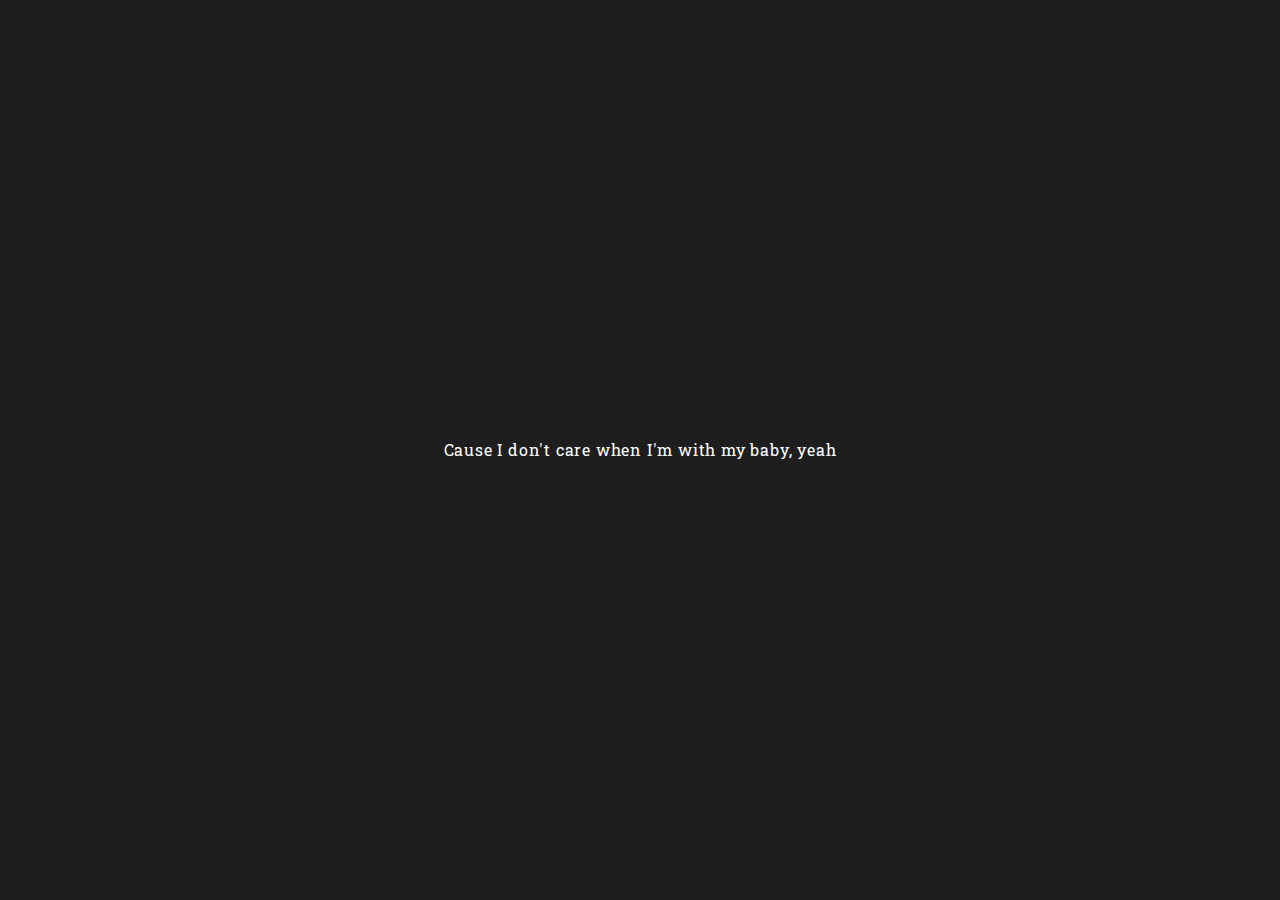
<file: i don't care/index.html>
<!DOCTYPE html>
<html lang="en">
<head>
<meta charset="UTF-8">
<title>Lirik Animasi</title>
<link rel="stylesheet" href="styles.css">
</head>
<body>
<div id="lyrics"></div>
<script src="script.js"></script>
</body>
</html>
</file>
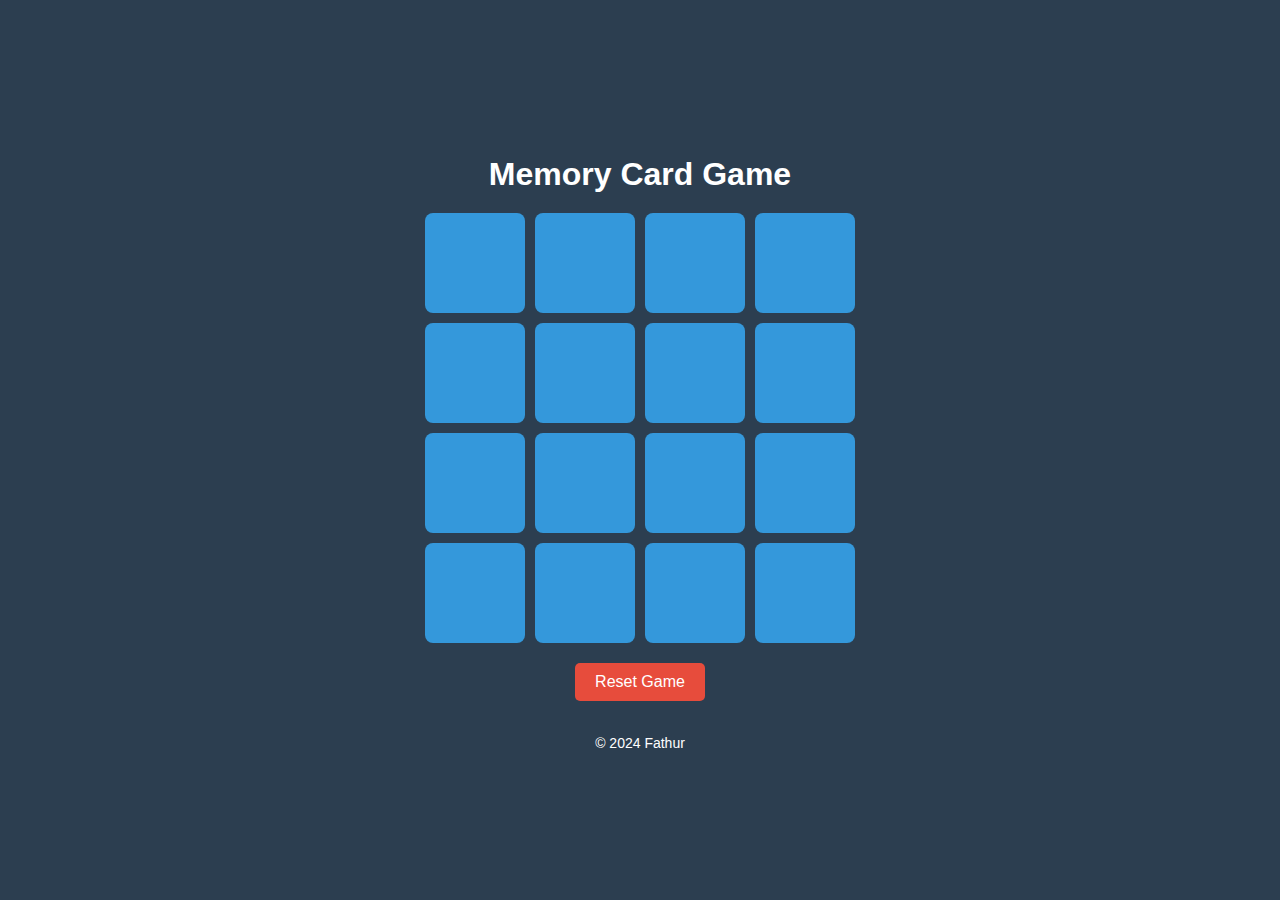
<file: memory card/index.html>
<!DOCTYPE html>
<html lang="en">
<head>
    <meta charset="UTF-8">
    <meta name="viewport" content="width=device-width, initial-scale=1.0">
    <title>Memory Card Game</title>
    <link rel="stylesheet" href="style.css">
</head>
<body>
    <h1>Memory Card Game</h1>
    
    <div class="game-board"></div>
    
    <button id="reset-button">Reset Game</button>
    
    <footer>
        <p>&copy; 2024 Fathur</p>
    </footer>

    <script src="script.js"></script>
</body>
</html>
</file>
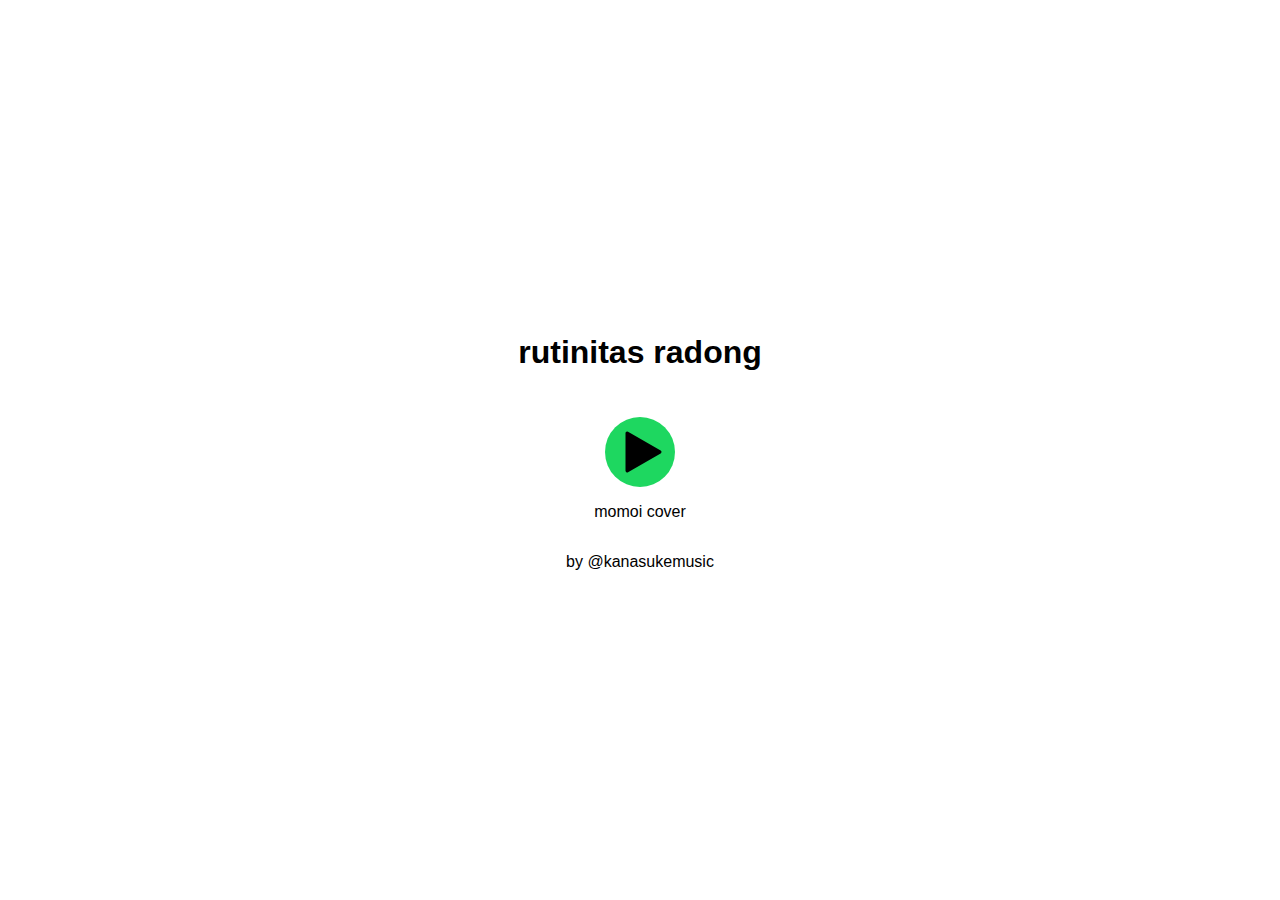
<file: momoi/index.html>
<!doctype html>
<html lang="en"> 
 <head> 
  <meta charset="UTF-8"> 
  <meta name="viewport" content="width=device-width, initial-scale=1.0"> 
  <title>Song Lyrics</title> 
  <link rel="stylesheet" href="styles.css"> 
</head> 
 <body class="body"> 
  <h1>rutinitas radong</h1> 
  <div id="lyrics"></div> 
  <button class="play-btn"> 
   <svg data-encore-id="icon" role="img" aria-hidden="true" viewbox="0 0 24 24" class="Svg-sc-ytk21e-0 bneLcE"> <path d="m7.05 3.606 13.49 7.788a.7.7 0 0 1 0 1.212L7.05 20.394A.7.7 0 0 1 6 19.788V4.212a.7.7 0 0 1 1.05-.606z"></path> 
   </svg> 
  </button> 
  <script src="script.js"></script> 
  <p>momoi cover</p>
  <p>by @kanasukemusic</p>
</body>
</html>
</file>
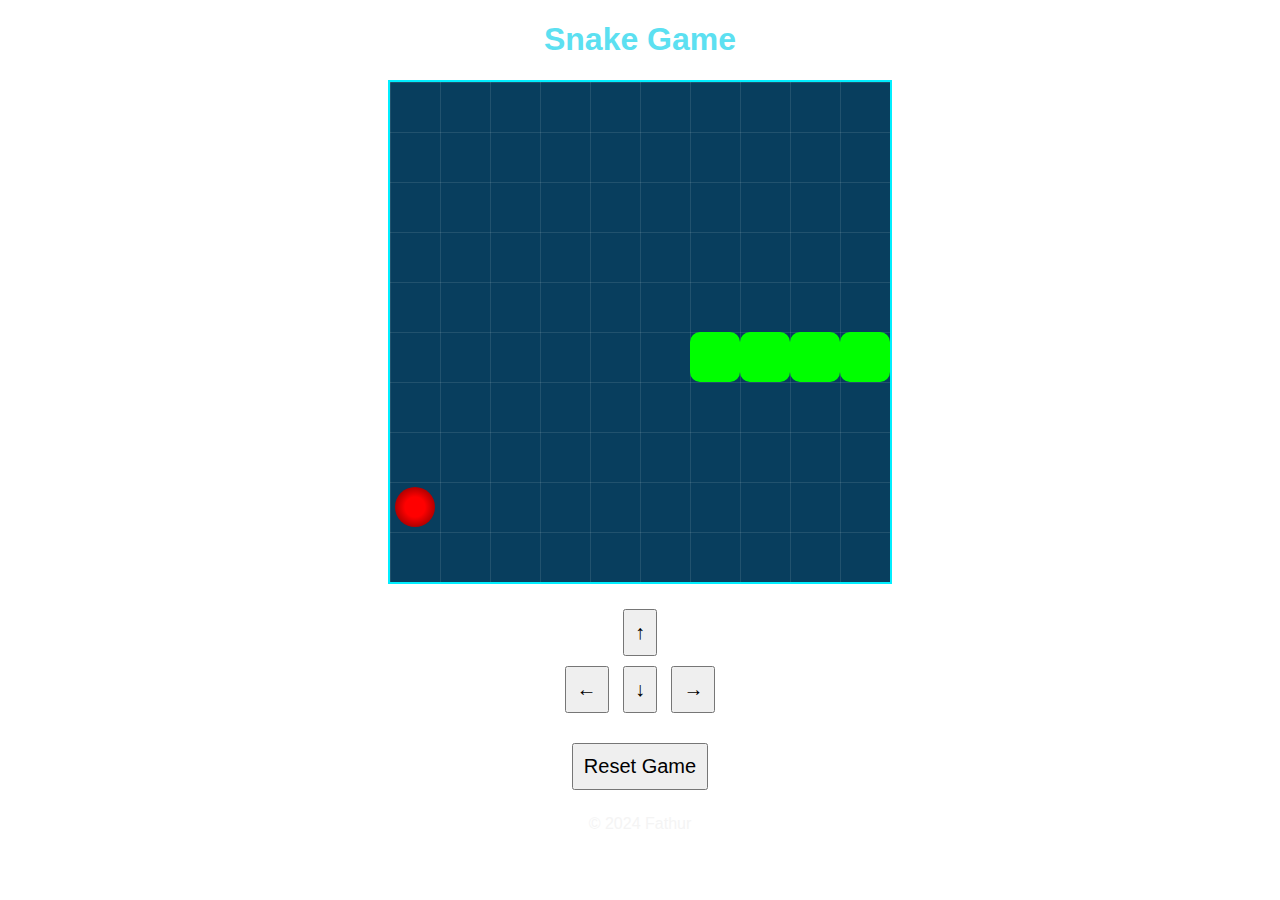
<file: snack/index.html>
<!DOCTYPE html>
<html lang="en">
<head>
    <meta charset="UTF-8">
    <meta name="viewport" content="width=device-width, initial-scale=1.0">
    <title>Snake Game</title>
    <link rel="stylesheet" href="style.css">
</head>
<body>
    <h1>Snake Game</h1>
    <canvas id="gameCanvas"></canvas>
    
    <!-- Analog Control -->
    <div class="controls">
        <div class="row">
            <button id="up">↑</button>
        </div>
        <div class="row">
            <button id="left">←</button>
            <button id="down">↓</button>
            <button id="right">→</button>
        </div>
    </div>

    <button id="reset">Reset Game</button>
    <p>&copy; 2024 Fathur</p>
    
    <script src="script.js"></script>
</body>
</html>
</file>
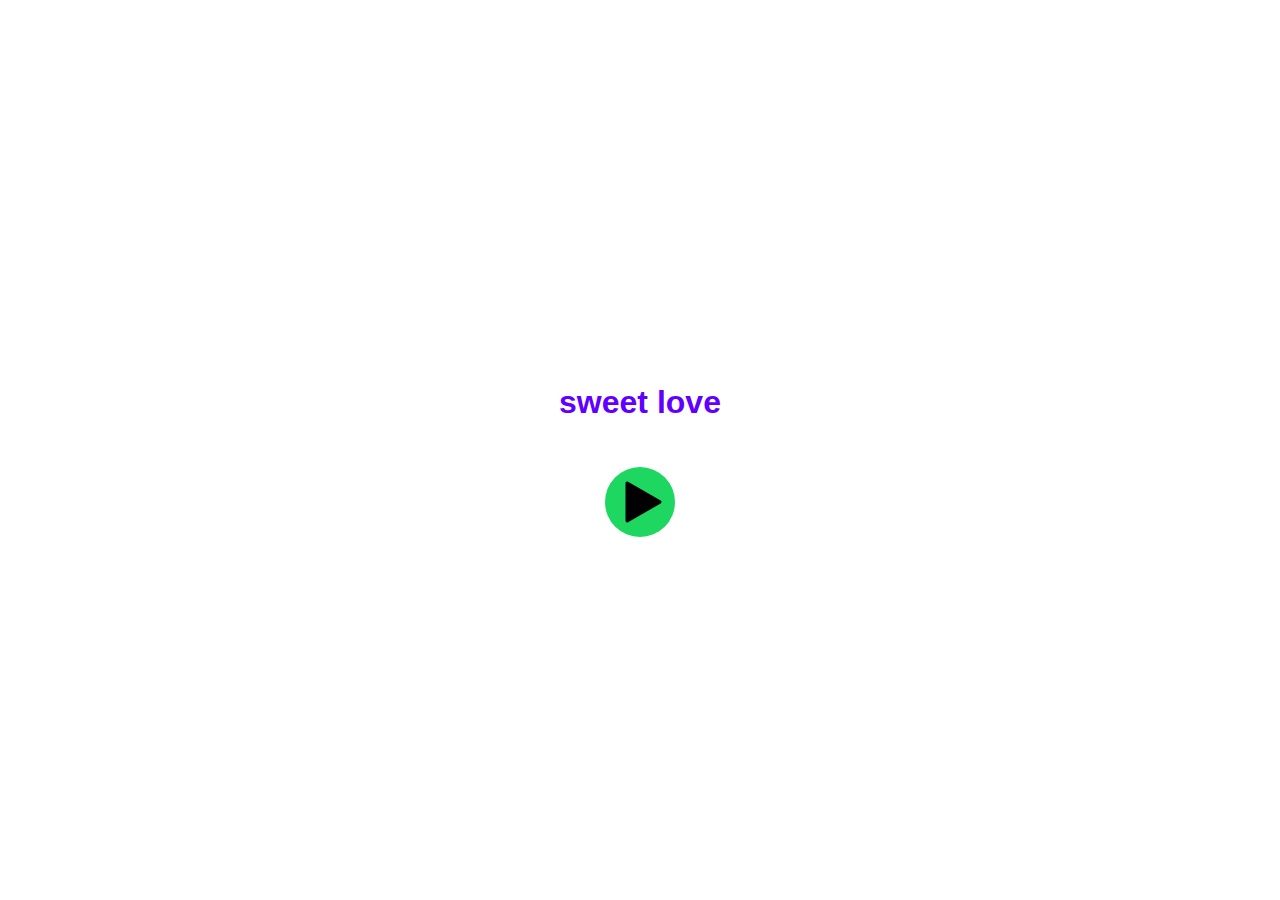
<file: sweet love/index.html>
<!doctype html>
<html lang="en"> 
 <head> 
  <meta charset="UTF-8"> 
  <meta name="viewport" content="width=device-width, initial-scale=1.0"> 
  <title>Song Lyrics</title> 
  <link rel="stylesheet" href="styles.css"> 
</head> 
 <body class="body"> 
  <h1>sweet love</h1> 
  <div id="lyrics"></div> 
  <button class="play-btn"> 
   <svg data-encore-id="icon" role="img" aria-hidden="true" viewbox="0 0 24 24" class="Svg-sc-ytk21e-0 bneLcE"> <path d="m7.05 3.606 13.49 7.788a.7.7 0 0 1 0 1.212L7.05 20.394A.7.7 0 0 1 6 19.788V4.212a.7.7 0 0 1 1.05-.606z"></path> 
   </svg> 
  </button> 
  <script src="script.js"></script> 
</body>
</html>
</file>
<file: i don't care/styles.css>
@import url('https://fonts.googleapis.com/css2?family=Roboto:wght@400;700&display=swap');
@import url('https://fonts.googleapis.com/css2?family=Roboto+Slab:wght@400;700&display=swap');

body {
    background-color: #1e1e1e;
    color: #fff;
    font-family: 'Roboto', sans-serif;
    display: flex;
    justify-content: center;
    align-items: center;
    height: 100vh;
    margin: 0;
    text-align: center; /* Tambahkan ini */
    background-image: url('https://wallpapercave.com/wp/wp1933963.jpg'); /* Add background image */
    background-size: cover; /* Ensure the background image covers the entire body */
    background-position: center; /* Center the background image */
    background-attachment: fixed; /* Make the background image stay in place */
}

#lyrics {
    text-align: center;
    font-family: 'Roboto Slab', serif;
    letter-spacing: 0.05em;
    line-height: 1.4;
    display: flex; /* Tambahkan ini */
    flex-direction: column; /* Tambahkan ini */
    justify-content: center; /* Tambahkan ini */
    align-items: center; /* Tambahkan ini */
}

.lyric-line {
    opacity: 0;
    transition: opacity 1s ease-in-out;
}

.show {
    opacity: 1;
}

.hide {
    opacity: 0;
}
</file>
<file: memory card/style.css>
body {
    display: flex;
    flex-direction: column;
    align-items: center;
    justify-content: center;
    min-height: 100vh;
    margin: 0;
    background-color: #2c3e50;
    color: white;
    font-family: Arial, sans-serif;
}

h1 {
    margin-bottom: 20px;
}

.game-board {
    display: grid;
    grid-template-columns: repeat(4, 100px);
    grid-gap: 10px;
    margin-bottom: 20px;
}

.card {
    width: 100px;
    height: 100px;
    perspective: 1000px;
    cursor: pointer;
}

.card-inner {
    width: 100%;
    height: 100%;
    transition: transform 0.6s;
    transform-style: preserve-3d;
    position: relative;
}

.card.flipped .card-inner {
    transform: rotateY(180deg);
}

.card-front, .card-back {
    width: 100%;
    height: 100%;
    position: absolute;
    backface-visibility: hidden;
    display: flex;
    align-items: center;
    justify-content: center;
    font-size: 24px;
    border-radius: 8px;
}

.card-front {
    background-color: #3498db;
}

.card-back {
    background-color: #ecf0f1;
    transform: rotateY(180deg);
}

#reset-button {
    padding: 10px 20px;
    font-size: 16px;
    cursor: pointer;
    border: none;
    border-radius: 5px;
    background-color: #e74c3c;
    color: white;
}

footer {
    margin-top: 20px;
    font-size: 14px;
}
</file>
<file: momoi/styles.css>
body {
    background: url('https://images.hdqwalls.com/download/saiba-momoi-blue-archive-1n-3440x1440.jpg') no-repeat center center fixed; 
    background-size: cover;
    color: rgb(0, 0, 0);
    font-family: Arial, sans-serif;
    display: flex;
    justify-content: center;
    align-items: center;
    height: 100vh;
    flex-direction: column;
    margin: 0;
    position: relative;
    overflow: hidden;
}

#lyrics {
    font-size: 2em;
    white-space: pre-wrap;
    text-align: start;
    margin-bottom: 25px;
    z-index: 1;
    color: rgb(255, 0, 191);
}

.play-btn {
    font-size: 1.5em;
    width: 70px; /* Adjust width and height to make the button round */
    height: 70px; /* Adjust width and height to make the button round */
    cursor: pointer;
    background-color: #1ed760;
    color: white;
    border: none;
    border-radius: 50%; /* Make the button circular */
    display: flex;
    justify-content: center;
    align-items: center;
}

.play-btn:hover {
    background-color: #1db954;
}

.background-fade {
    position: absolute;
    top: 0;
    left: 0;
    width: 100%;
    height: 100%;
    background-repeat: repeat;
    opacity: 0;
    animation: fadeIn 3s forwards; /* Adjust duration as needed */
    z-index: 0;
}

@keyframes fadeIn {
    from {
        opacity: 0;
    }
    to {
        opacity: 1;
    }
}
</file>
<file: snack/style.css>
body {
    background: url('https://images.hdqwalls.com/download/blue-archive-hm-2560x1700.jpg') no-repeat center center fixed; 
    background-size: cover;
    color: rgb(98, 0, 255);
    text-align: center;
    font-family: Arial, sans-serif;
    margin: 0;
    padding: 0;
}

h1 {
    color: #5ce0f1;
}

canvas {
    background-color: #8b00c2;
    display: block;
    margin: 20px auto;
    border: 2px solid #1100ff;
}

.controls {
    margin: 20px 0;
        color: #00ffff;
}

button {
    padding: 10px;
    margin: 5px;
    font-size: 20px;
}

p {
    color: #f4f4f4;
    margin-top: 20px;
}

canvas {
    background-color: #083e5e;
    border: 2px solid #01eeff;
    display: block;
    margin: 20px auto;
    position: relative;
}

canvas.grid {
    background-image: linear-gradient(rgba(255, 255, 255, 0.1) 1px, transparent 1px), linear-gradient(90deg, rgba(255, 255, 255, 0.1) 1px, transparent 1px);
    background-size: 50px 50px;
}
</file>
<file: sweet love/styles.css>
body {
    background: url('https://images.hdqwalls.com/download/blue-archive-hm-2560x1700.jpg') no-repeat center center fixed; 
    background-size: cover;
    color: rgb(98, 0, 255);
    font-family: Arial, sans-serif;
    display: flex;
    justify-content: center;
    align-items: center;
    height: 100vh;
    flex-direction: column;
    margin: 0;
    position: relative;
    overflow: hidden;
}

#lyrics {
    font-size: 2em;
    white-space: pre-wrap;
    text-align: start;
    margin-bottom: 25px;
    z-index: 1;
    color: cyan;
}

.play-btn {
    font-size: 1.5em;
    width: 70px; /* Adjust width and height to make the button round */
    height: 70px; /* Adjust width and height to make the button round */
    cursor: pointer;
    background-color: #1ed760;
    color: white;
    border: none;
    border-radius: 50%; /* Make the button circular */
    display: flex;
    justify-content: center;
    align-items: center;
}

.play-btn:hover {
    background-color: #1db954;
}

.background-fade {
    position: absolute;
    top: 0;
    left: 0;
    width: 100%;
    height: 100%;
    background-repeat: repeat;
    opacity: 0;
    animation: fadeIn 3s forwards; /* Adjust duration as needed */
    z-index: 0;
}

@keyframes fadeIn {
    from {
        opacity: 0;
    }
    to {
        opacity: 1;
    }
}
</file>
